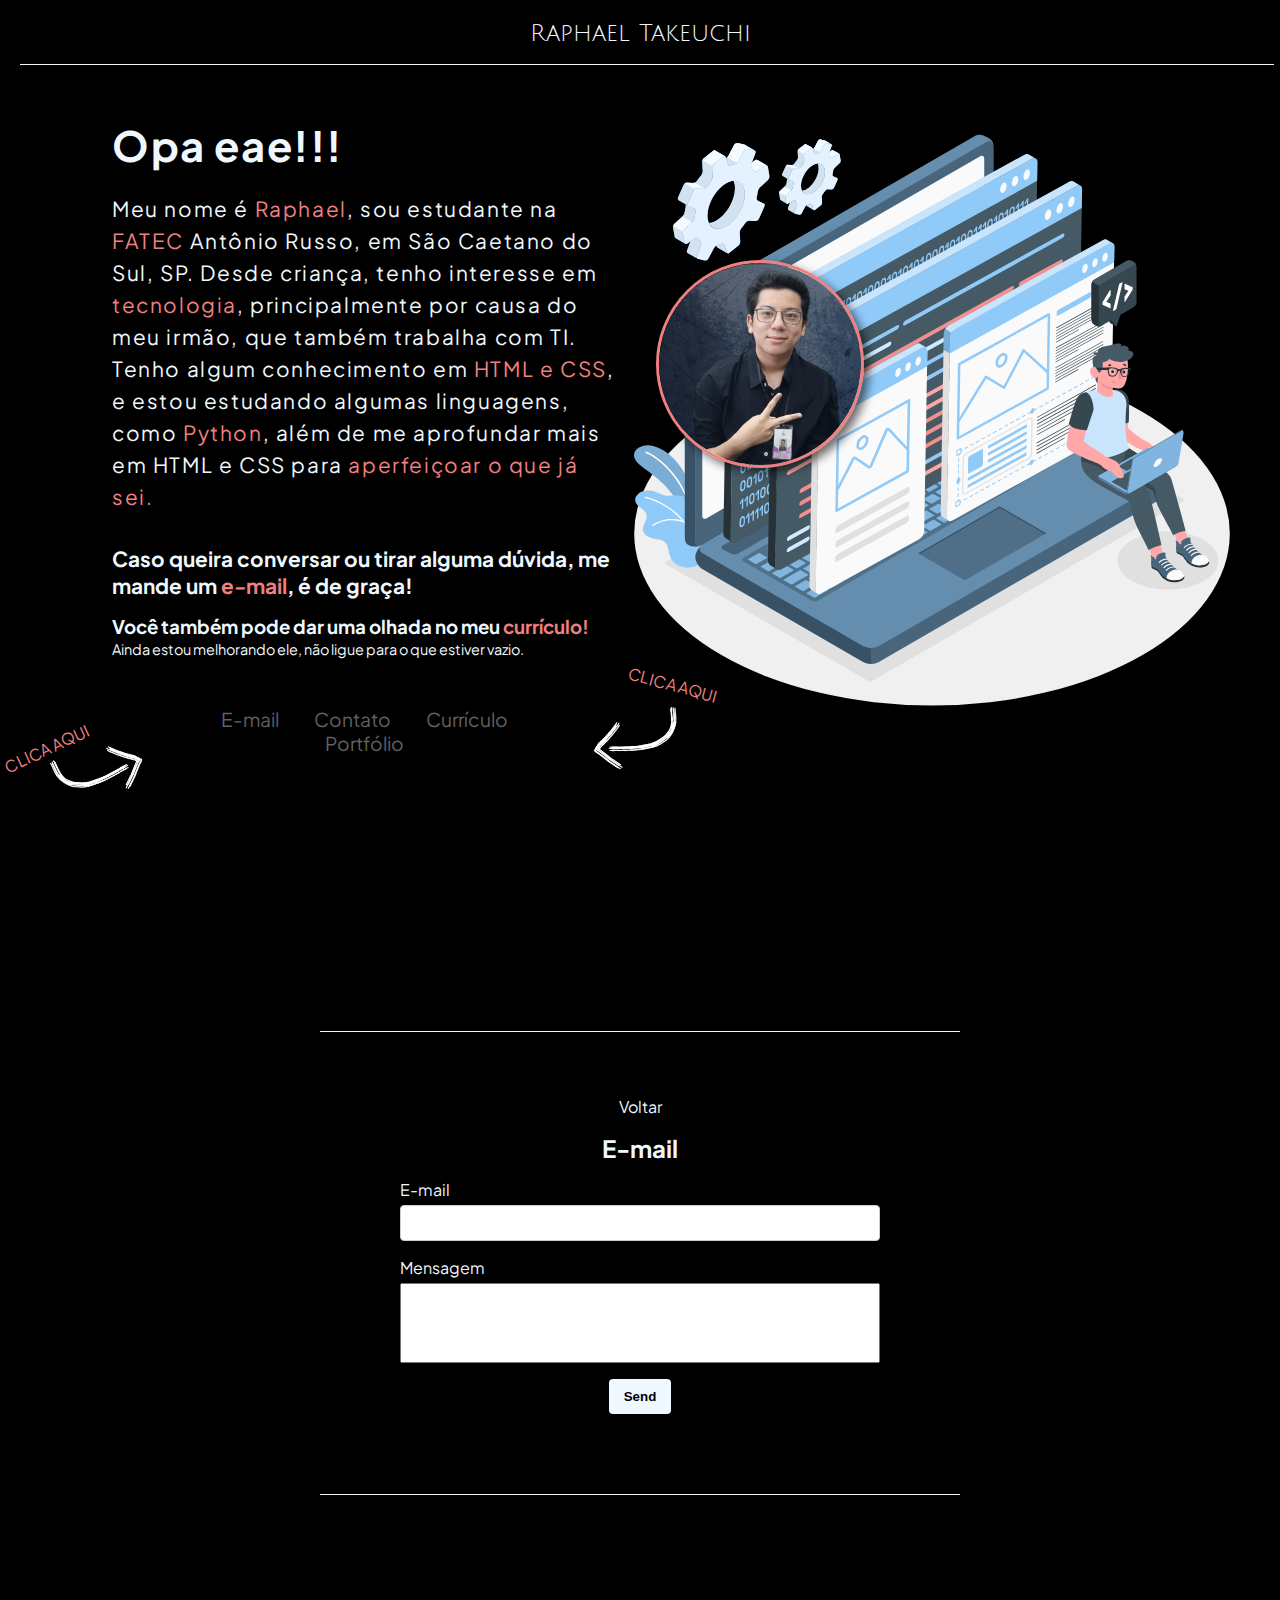
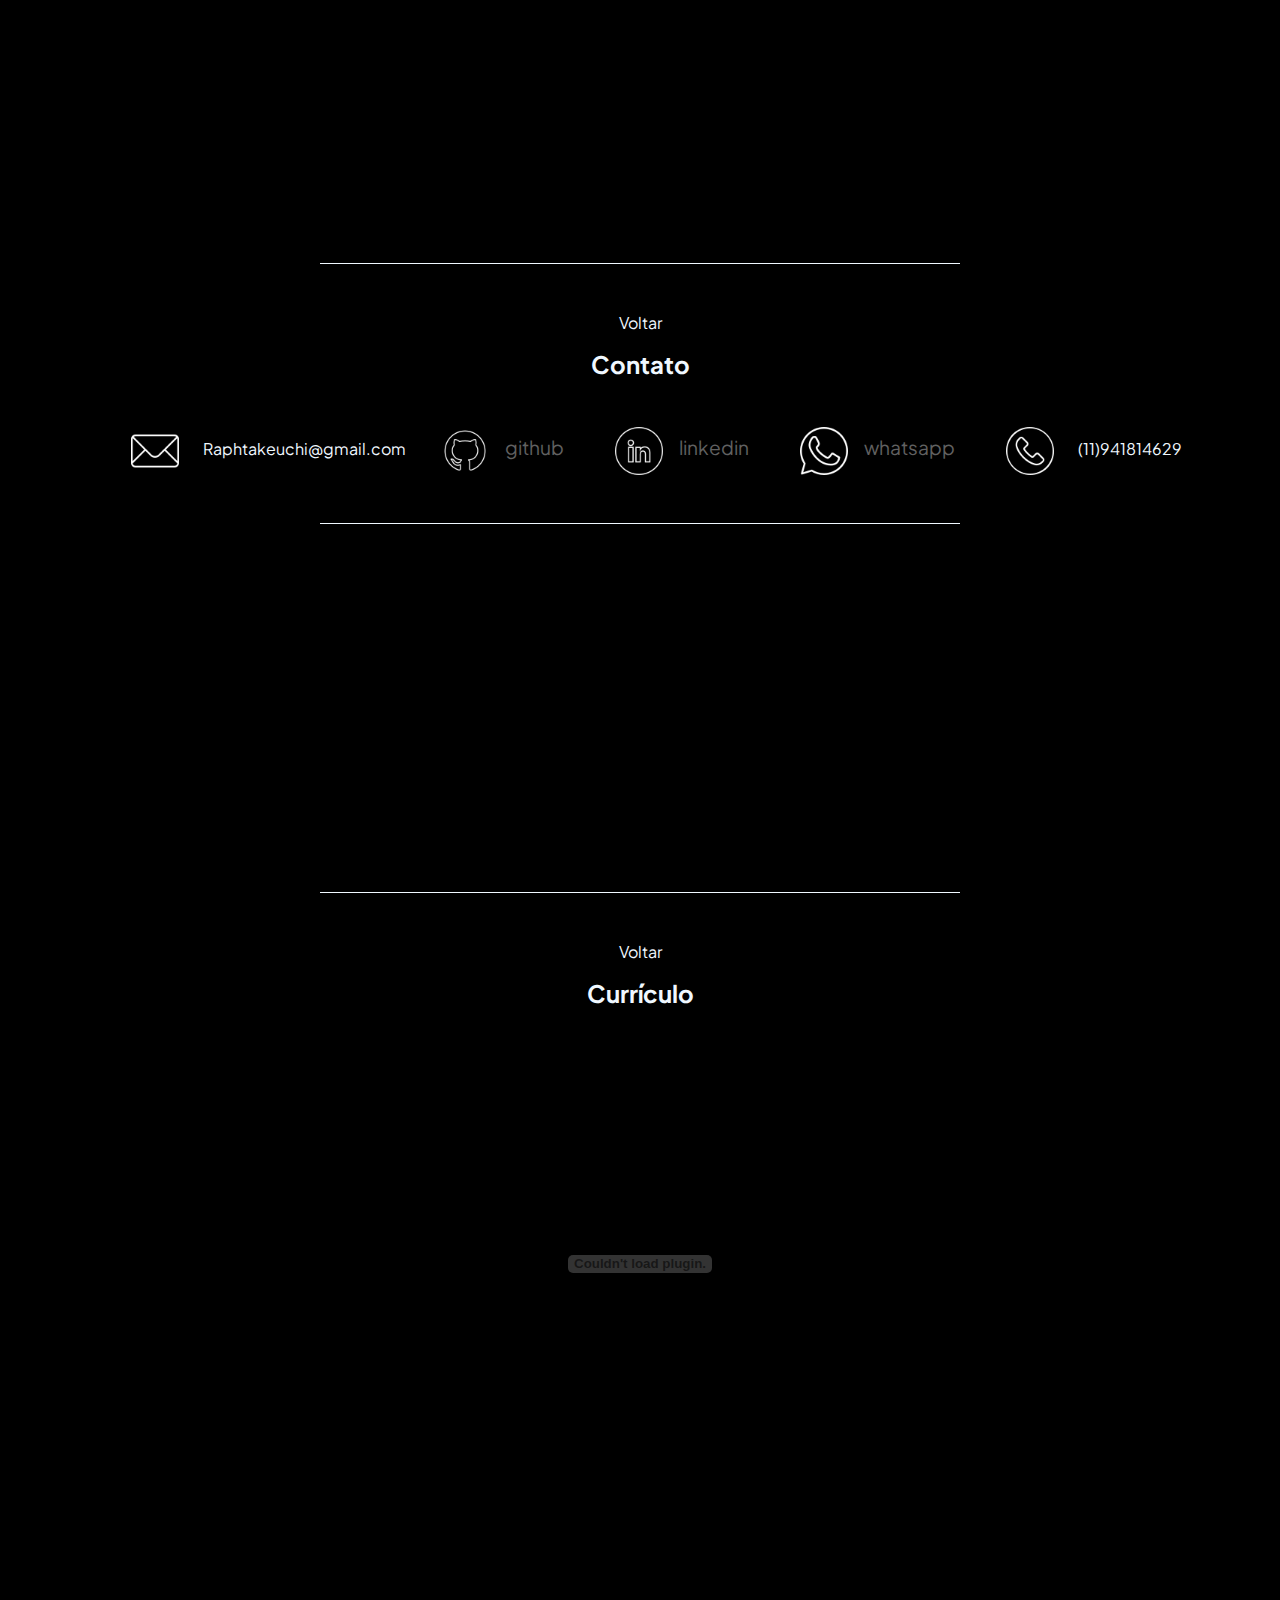
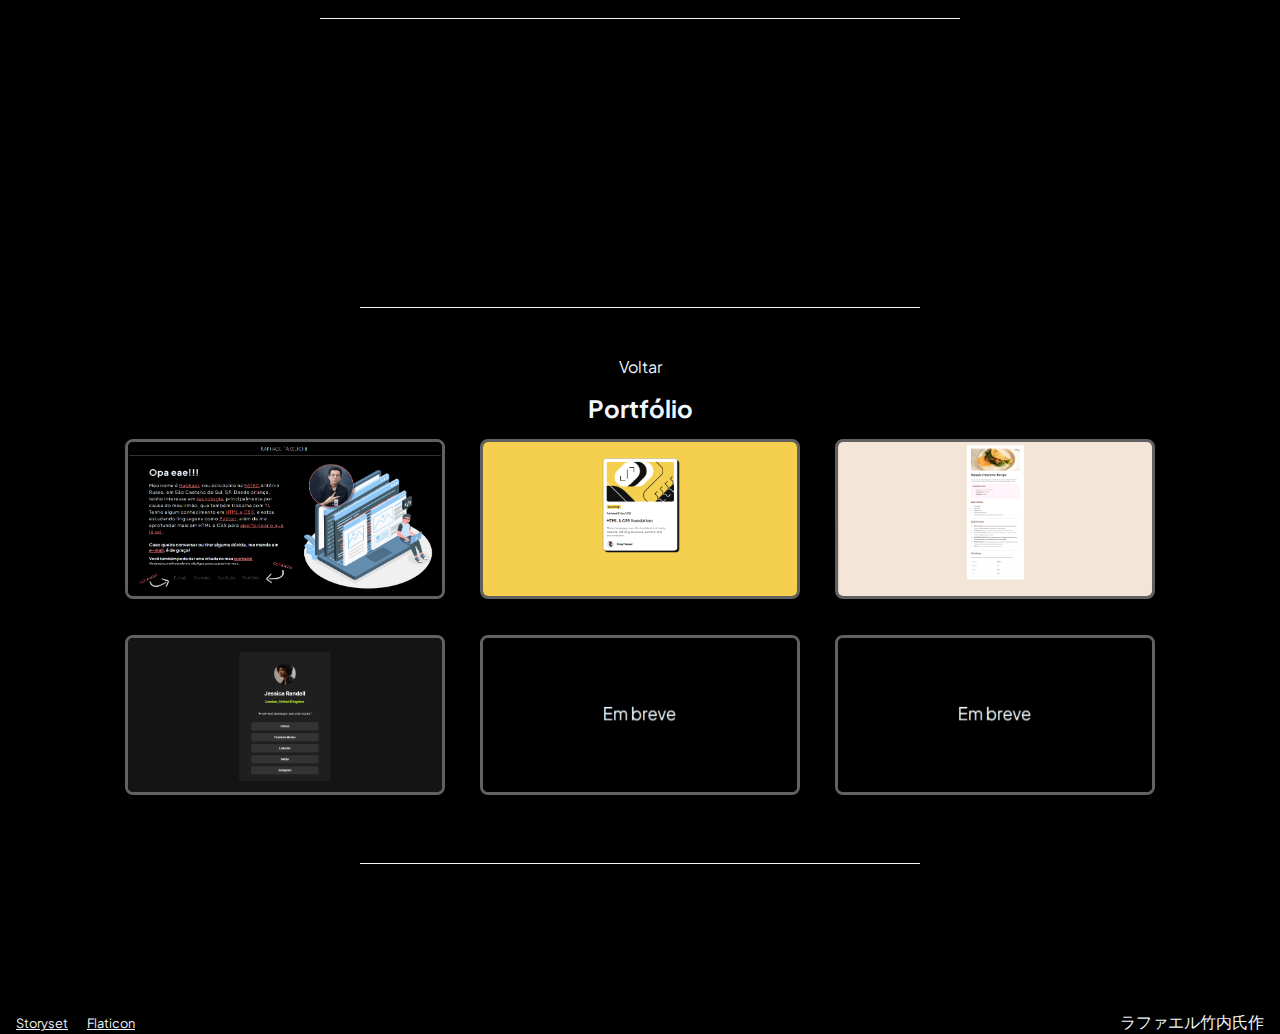
<file: index.html>
<!DOCTYPE html>
<html lang="pt-br">

<head>
    <meta charset="UTF-8">
    <meta http-equiv="X-UA-Compatible" content="IE=edge">
    <meta name="viewport" content="width=device-width, initial-scale=1.0">
    <title>Landing Page</title>
    <link rel="stylesheet" href="style.css">
    <script src="script.js"></script>
</head>

<body>

    <header id="topo">
        <p class="nome">Raphael Takeuchi</p>
    </header>

    <hr class="linha">

    <main>

        <div class="principal">

            <div class="introducao">
                <h1 class="introducao_txt">Opa eae!!!</h1>
                <p class="apresentacao">Meu nome é <span class="decoracao">Raphael</span>, sou estudante na <span class="decoracao">FATEC</span> Antônio Russo, em São Caetano do Sul, SP. Desde criança, tenho interesse em <span class="decoracao">tecnologia</span>, principalmente por causa do meu irmão, que também trabalha com TI. Tenho algum conhecimento em <span class="decoracao">HTML e CSS</span>, e estou estudando algumas linguagens, como <span class="decoracao">Python</span>, além de me aprofundar mais em HTML e CSS para <span class="decoracao">aperfeiçoar o que já sei.</span></p>
            </div>

            <div class="encaminhamento">
                <h2 class="finalizacao">Caso queira conversar ou tirar alguma dúvida, me mande um <span class="decoracao">e-mail</span>, é de graça!</h2>
                <h3 class="curriculo_txt">Você também pode dar uma olhada no meu <span class="decoracao">currículo!</span></h3><span class="pequeno_curriculo">Ainda estou melhorando ele, não ligue para o que estiver vazio.</span>
            </div>


            <nav class="links" id="central_links">
                <a href="#mandar_email" class="scroll-link">E-mail</a>
                <a href="#contato" class="scroll-link">Contato</a>
                <a href="#curriculo" class="scroll-link">Currículo</a>
                <a href="#portfolio" class="scroll-link">Portfólio</a>

                <div class="indicacao">
                    <img src="seta1.2.png" alt="" class="seta1">

                    <img src="seta1.2.png" alt="" class="seta2">

                    <span class="clica1">CLICA AQUI</span>

                    <span class="clica2">CLICA AQUI</span>
                </div>
            </nav>

        </div>

        <div class="imagem_div">
            <img src="developer-activity-animate2.svg" alt="" class="imagem">

            <img src="profile-pic (3).png" alt="" class="foto">
        </div>

        <div id="mandar_email">

        </div>

        <hr class="linha2">

        <div class="email" id="div_email">
            <div class="link_topo">
                <a href="#topo" class="scroll-link">Voltar</a>
            </div>
            <h2>E-mail</h2>
            <div class="mandar_email">
                <form action="https://formsubmit.co/raphael.takeuchi@gmail.com" method="POST">
                    <div class="form-group">
                        <label for="email" class="label">E-mail</label>
                        <input autocomplete="off" type="email" name="email" id="email" required class="input">
                    </div>
                    <div class="form-group">
                        <label for="texto" class="label">Mensagem</label>
                        <textarea autocomplete="off" type="text" name="name" id="texto" required></textarea>
                    </div>
                    <input type="hidden" name="_next" value="https://raphaeltake.github.io/site-profissional/agradecimentos.html">
                    <button type="submit">Send</button>
                </form>
            </div>
        </div>

        <hr class="linha3">

        <div class="contato">
            <div id="contato"></div>
            <hr class="linha2">
            <div class="link_topo">
                <a href="#topo" class="scroll-link">Voltar</a>
            </div>
            <h2>Contato</h2>
            <ul class="lista_contato">
                <il><img src="e-mail.png" alt=""><span>Raphtakeuchi@gmail.com</span></il>
                <il><img src="social (1).png" alt=""><a href="https://github.com/raphaeltake" class="link_contato">github</a></il>
                <il><img src="linkedin (2).png" alt=""><a href="https://www.linkedin.com/in/raphael-takeuchi-10661a306/" class="link_contato">linkedin</a></il>
                <il><img src="whatsapp (2).png" alt=""><a href="https://wa.me/qr/RLDOXNVQUWSUH1" class="link_contato">whatsapp</a></il>
                <il><img src="chamada-telefonica.png" alt=""><span>(11)941814629</span></il>
            </ul>
            <hr class="linha3">
        </div>

        <div class="curriculo">
            <hr class="linha2" id="curriculo">
            <div class="link_topo">
                <a href="#topo" class="scroll-link">Voltar</a>
            </div>
            <h2>Currículo</h2>
            <embed src="curriculo.pdf" type="application/pdf">
            <hr class="linha3">
        </div>

        <div class="portfolio">
            <div id="portfolio"></div>
            <hr class="linha2">
            <div class="link_topo">
                <a href="#topo" class="scroll-link">Voltar</a>
            </div>
            <h2>Portfólio</h2>
            <a href="index.html" class="img_portfolio"><img src="site_curriculo.png" alt="Portfólio"></a>
            <a href="https://raphaeltake.github.io/Blog-preview-card/" class="img_portfolio"><img src="blog.png" alt="Blog"></a>
            <a href="https://raphaeltake.github.io/Omelette-Recipe/" class="img_portfolio"><img src="recipe.png" alt="site receita omelete"></a>

            <a href="https://raphaeltake.github.io/social-link-profile/" class="img_portfolio"><img src="social-links.png" alt="Site links redes sociais"></a>
            <a href="" class="img_portfolio"><img src="breve.png" alt="Em breve"></a>
            <a href="" class="img_portfolio"><img src="breve.png" alt="Em breve!"></a>
            
            <hr class="linha3">
        </div>


    </main>

    <footer>
        <a href="https://storyset.com/work">Storyset</a>
        <a href="https://www.flaticon.com/br/icones-gratis/whatsapp" title="whatsapp ícones">Flaticon</a>
        <span class="assinatura">ラファエル竹内氏作</span>
    </footer>

</body>

</html>
</file>
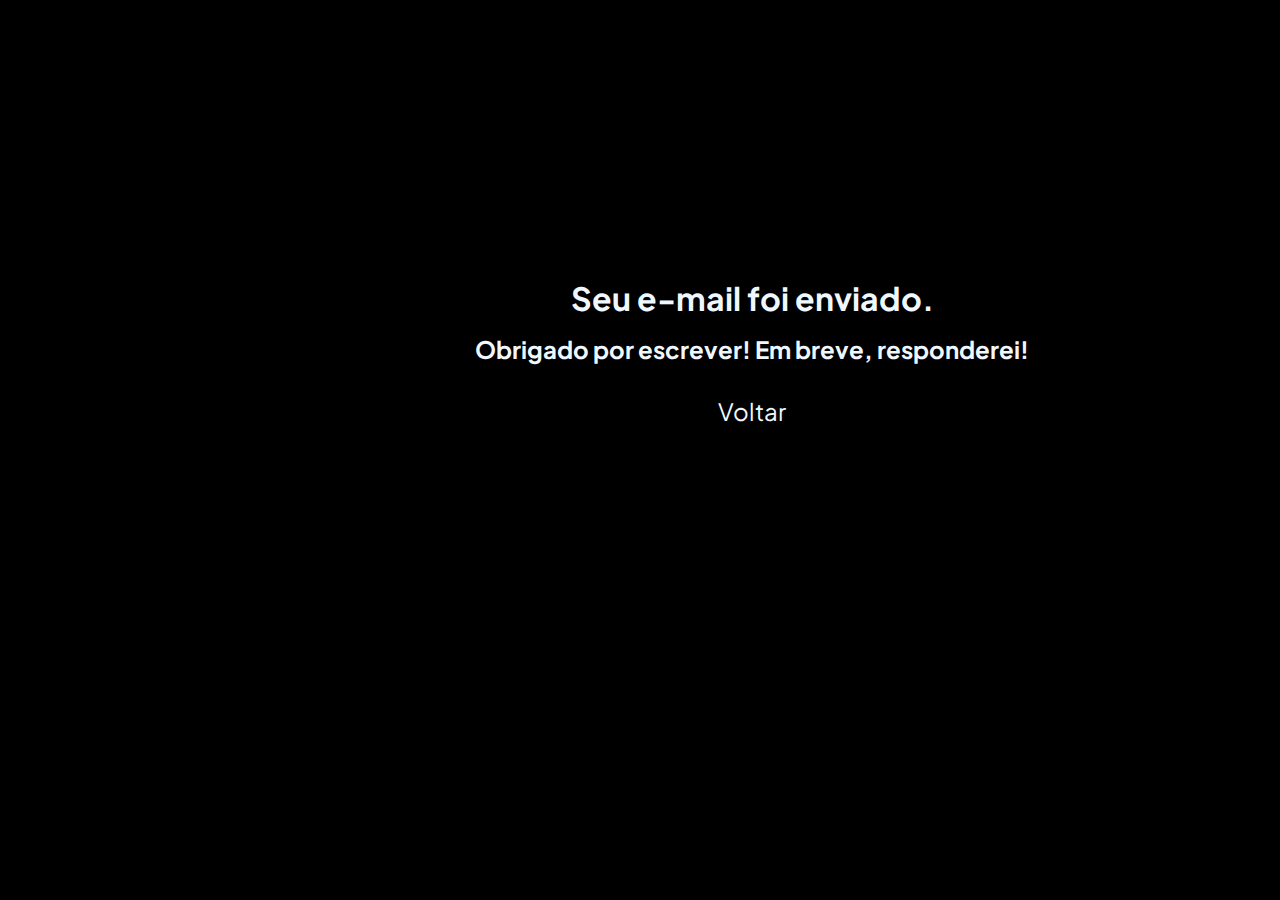
<file: agradecimentos.html>
<!DOCTYPE html>
<html lang="en">

<head>
  <meta charset="UTF-8">
  <meta name="viewport" content="width=device-width, initial-scale=1.0">
  <title>Document</title>
  <link rel="stylesheet" href="agradecimentos.css">
</head>

<body>
  <main>
    <h1>
      Seu e-mail foi enviado.
    </h1>
    <h2>Obrigado por escrever! Em breve, responderei!</h2>
    <a href="https://raphaeltake.github.io/site-profissional/index.html">Voltar</a>
  </main>
</body>

</html>
</file>
<file: style.css>
@import url('https://fonts.googleapis.com/css2?family=Aboreto&family=Bebas+Neue&family=Cinzel+Decorative:wght@400;700;900&family=Julius+Sans+One&family=Open+Sans:ital,wght@0,300..800;1,300..800&family=Poetsen+One&family=Pompiere&family=Protest+Guerrilla&family=Sedan+SC&display=swap');

@import url('https://fonts.googleapis.com/css2?family=Inconsolata:wght@200..900&family=Plus+Jakarta+Sans:ital,wght@0,200..800;1,200..800&family=Roboto+Slab:wght@100..900&display=swap');

* {
    text-decoration: none;
    padding: 0;
    margin: 0;
    box-sizing: border-box;
}

body {
    font-family: "Plus Jakarta Sans", sans-serif;
    background-color: black;
    color: aliceblue;
}

header {
    display: flex;
    margin: 1.25rem;
    height: 1.5rem;
    font-size: 1.3rem;
    justify-content: center;
}

.nome {
    font-family: "Julius Sans One", sans-serif;
    font-size: 1.5rem;
}

.linha {
    border: 0;
    height: 0.06rem;
    background-color: aliceblue;
    margin: 1.25rem 1.25rem 0.3rem 1.25rem;
    width: 98%;
    align-items: center;
}

main {
    display: grid;
    grid-template-columns: 1fr 1fr;
    margin: 2rem 0 0 0;
}

.introducao {
    font-size: 1.3rem;
    justify-content: center;
    margin: 0 0 2rem 0;
    letter-spacing: 0.1rem;
    line-height: 2rem;
}

.principal {
    grid-column: 1;
    margin: 2rem 0 0 7rem;
}

h1 {
    margin: 0 0 2rem 0;
}

.imagem_div {
    grid-column: 2;
}

.imagem {
    height: 39.5rem;
    float: right;
    margin-right: 2rem;
}

.foto {
    height: 13rem;
    width: 13rem;
    position: absolute;
    right: 26rem;
    bottom: 27rem;
    box-shadow: 5px 5px 10px rgba(0, 0, 0, 0.57);
    border-radius: 50%;
    border: lightcoral solid;
}

.encaminhamento {
    margin: 2rem 0;
}

.finalizacao {
    margin: 1rem 0 1rem 0;
    font-size: 1.3rem;
    z-index: 2;
}

.pequeno_curriculo {
    font-size: 0.9rem;
    z-index: 2;
}

.decoracao {
    color: lightcoral;
}

.links {
    text-align: center;
    margin: 3rem;
}

.links a {
    display: inline-block;
    font-size: 1.2rem;
    margin: 0 1rem;
    color: #616161;
    cursor: pointer;
    position: relative;
    transition-timing-function: cubic-bezier(0.25, 0.8, 0.25, 1);
    transition-duration: 400ms;
    transition-property: color;
}

.links a:focus,
.links a:hover {
    color: #ffffff;
}

.links a:focus:after,
.links a:hover:after {
    width: 100%;
    left: 0%;
}

.links a:after {
    content: "";
    pointer-events: none;
    bottom: -2px;
    left: 50%;
    position: absolute;
    width: 0%;
    height: 1px;
    background-color: lightcoral;
    transition-timing-function: cubic-bezier(0.25, 0.8, 0.25, 1);
    transition-duration: 400ms;
    transition-property: width, left;
}

.indicacao img {
    width: 6rem;
    height: 4rem;
}

.seta1 {
    position: relative;
    left: 26rem;
    bottom: 3rem;
    rotate: -5deg;
}

.clica1 {
    position: relative;
    left: 16rem;
    bottom: 8rem;
    rotate: 15deg;
    display: inline-block;
    color: lightcoral;
}

.seta2 {
    position: relative;
    left: -13.8rem;
    bottom: 1rem;
    rotate: -25deg;
    transform: scaleX(-1);
}

.clica2 {
    position: relative;
    right: 29rem;
    bottom: 4rem;
    rotate: -25deg;
    display: inline-block;
    color: lightcoral;
}

footer {
    position: relative;
    bottom: -1.2rem;
}

footer a {
    color: aliceblue;
    text-decoration: underline;
    font-size: 0.8rem;
    margin: 0 0 0 1rem;
}

.assinatura {
    position: absolute;
    right: 1rem;
}

.linha2 {
    border: 0;
    height: 0.06rem;
    background-color: aliceblue;
    margin: 10rem auto 3rem auto;
    width: 50%;
    align-content: center;
    grid-column: span 2;
}

.linha3 {
    border: 0;
    height: 0.06rem;
    background-color: aliceblue;
    margin: 3rem auto;
    width: 50%;
    align-content: center;
    grid-column: span 2;
}

.email {
    grid-column: span 2;
    margin: 1rem 0;
    text-align: center;
}

.mandar_email {
    display: flex;
    flex-direction: column;
    max-width: 300px;
    margin: 1rem auto;
    align-items: center;
}

.form-group {
    display: flex;
    flex-direction: column;
    margin-bottom: 1rem;
}

label {
    margin-bottom: 5px;
    text-align: left;
}

input[type="email"]{
    font-size: 1rem;
}

input[type="email"],
input[type="text"] {
    padding: 8px;
    border: 1px solid #ccc;
    border-radius: 4px;
    background-color: white;
    color: black;
}

textarea {
    height: 5rem;
    width: 30rem;
    font-size: 1rem;
    padding: 0.5rem;
    resize: none;
}

button {
    padding: 10px 15px;
    background-color: aliceblue;
    font-weight: bold;
    color: black;
    border: none;
    border-radius: 4px;
    cursor: pointer;
    transition: 0.2s;
}

button:hover {
    background-color: lightcoral;
}

.contato {
    grid-column: span 2;
    margin: 10rem 0;
    text-align: center;
}

.contato h2 {
    margin: 0 0 3rem 0;
}

.contato span {
    margin: 0 0 0 1.5rem;
}

.link_contato {
    display: inline-block;
    font-size: 1.2rem;
    margin: 0 1rem;
    color: #616161;
    cursor: pointer;
    position: relative;
    transition-timing-function: cubic-bezier(0.25, 0.8, 0.25, 1);
    transition-duration: 400ms;
    transition-property: color;
}

.link_contato:focus,
.link_contato:hover {
    color: #ffffff;
}

.link_contato:focus:after,
.link_contato:hover:after {
    width: 100%;
    left: 0%;
}

.link_contato:after {
    content: "";
    pointer-events: none;
    bottom: -2px;
    left: 50%;
    position: absolute;
    width: 0%;
    height: 1px;
    background-color: lightcoral;
    transition-timing-function: cubic-bezier(0.25, 0.8, 0.25, 1);
    transition-duration: 400ms;
    transition-property: width, left;
}

.lista_contato {
    list-style-type: none;
    text-align: center;
}

.lista_contato li {
    display: inline-block;
}

.lista_contato img {
    vertical-align: middle;
    margin: 0 0 0 2rem;
    height: 3rem;
    width: 3rem;
}

.curriculo {
    grid-column: span 2;
    text-align: center;
}

.curriculo embed {
    margin: 1rem 0 3.9rem 0;
    height: 30rem;
}

.portfolio {
    grid-column: span 2;
    text-align: center;
    margin: 5rem;
}

.portfolio img {
    height: 10rem;
    width: 20rem;
    border: #616161 solid;
    transition: 0.2s;
    margin: 1rem;
    border-radius: 0.5rem;
    cursor: pointer;
}

.portfolio img:hover {
    padding: 0.1rem;
    border: white solid;
}

.link_topo{
    margin: 0 0 1rem 0;
}
.link_topo a{
    color: aliceblue;
}

.link_topo a:hover{
    text-decoration: underline;
}
</file>
<file: agradecimentos.css>
@import url('https://fonts.googleapis.com/css2?family=Aboreto&family=Bebas+Neue&family=Cinzel+Decorative:wght@400;700;900&family=Julius+Sans+One&family=Open+Sans:ital,wght@0,300..800;1,300..800&family=Poetsen+One&family=Pompiere&family=Protest+Guerrilla&family=Sedan+SC&display=swap');

@import url('https://fonts.googleapis.com/css2?family=Inconsolata:wght@200..900&family=Plus+Jakarta+Sans:ital,wght@0,200..800;1,200..800&family=Roboto+Slab:wght@100..900&display=swap');

* {
  text-decoration: none;
  padding: 0;
  margin: 0;
  box-sizing: border-box;
}

body {
  font-family: "Plus Jakarta Sans", sans-serif;
  background-color: black;
  color: aliceblue;
  height: 45rem;
  width: 94rem;
}

main {
  display: grid;
  place-content: center;
  text-align: center;
  height: 100%;
  width: 100%;
}

h1 {
  margin: 1rem;
}

a {
  color: aliceblue;
  margin: 2rem;
  font-size: 1.5rem;
}

a:hover {
  text-decoration: underline;
}
</file>
